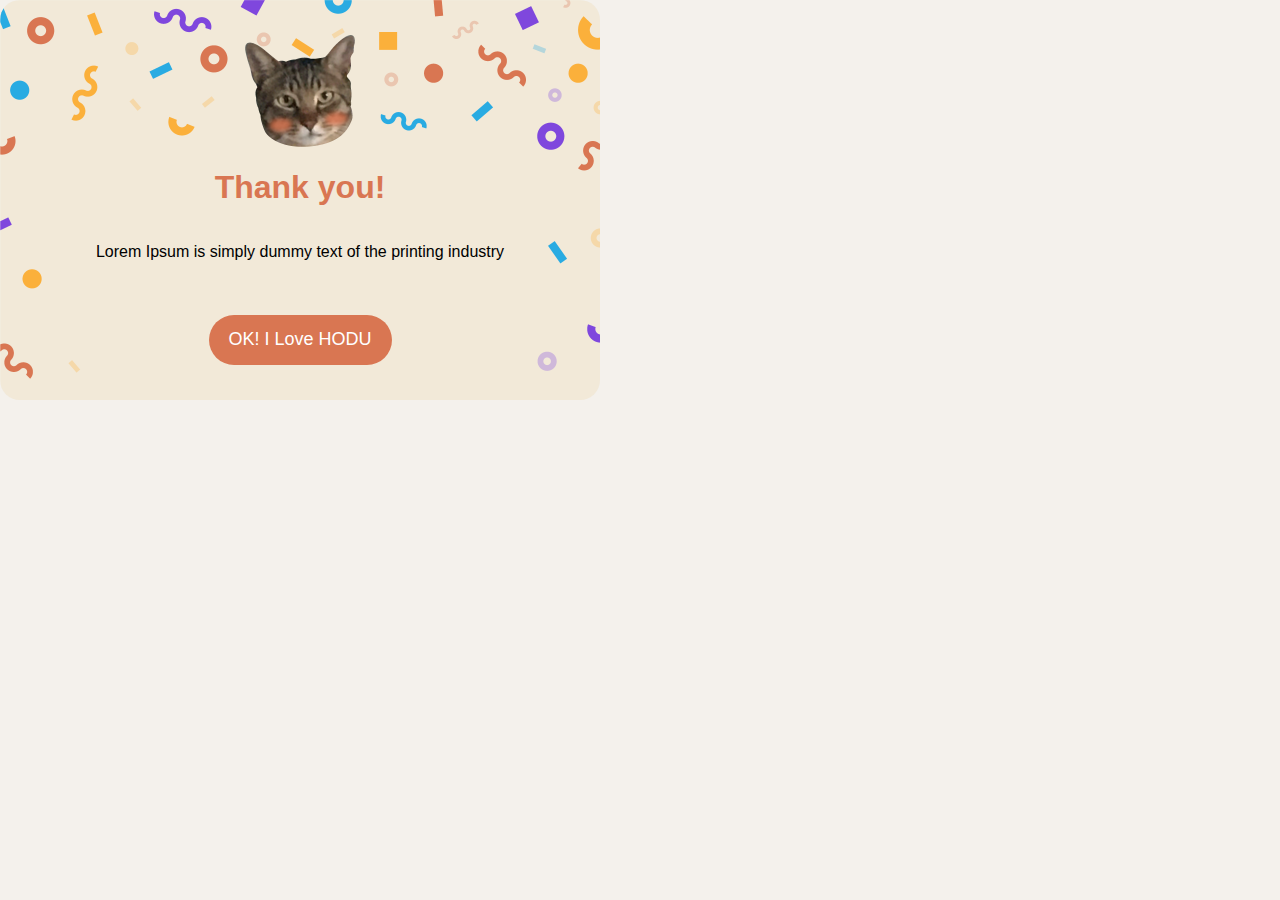
<file: hodu/modal.html>
<!DOCTYPE html>
<html lang="en">
<head>
	<meta charset="UTF-8">
	<meta name="viewport" content="width=device-width, initial-scale=1.0">
	<title>Thank You Modal</title>
	<link rel="stylesheet" href="modal.css">
</head>
<body>
	<div class="modal-content">
		<img src="img/cat_10.png" alt="Cat Image" class="modal-image">
		<h1>Thank you!</h1>
		<p>Lorem Ipsum is simply dummy text of the printing industry</p>
		<button class="modal-button">OK! I Love HODU</button>
	</div>
</body>
</html>
</file>
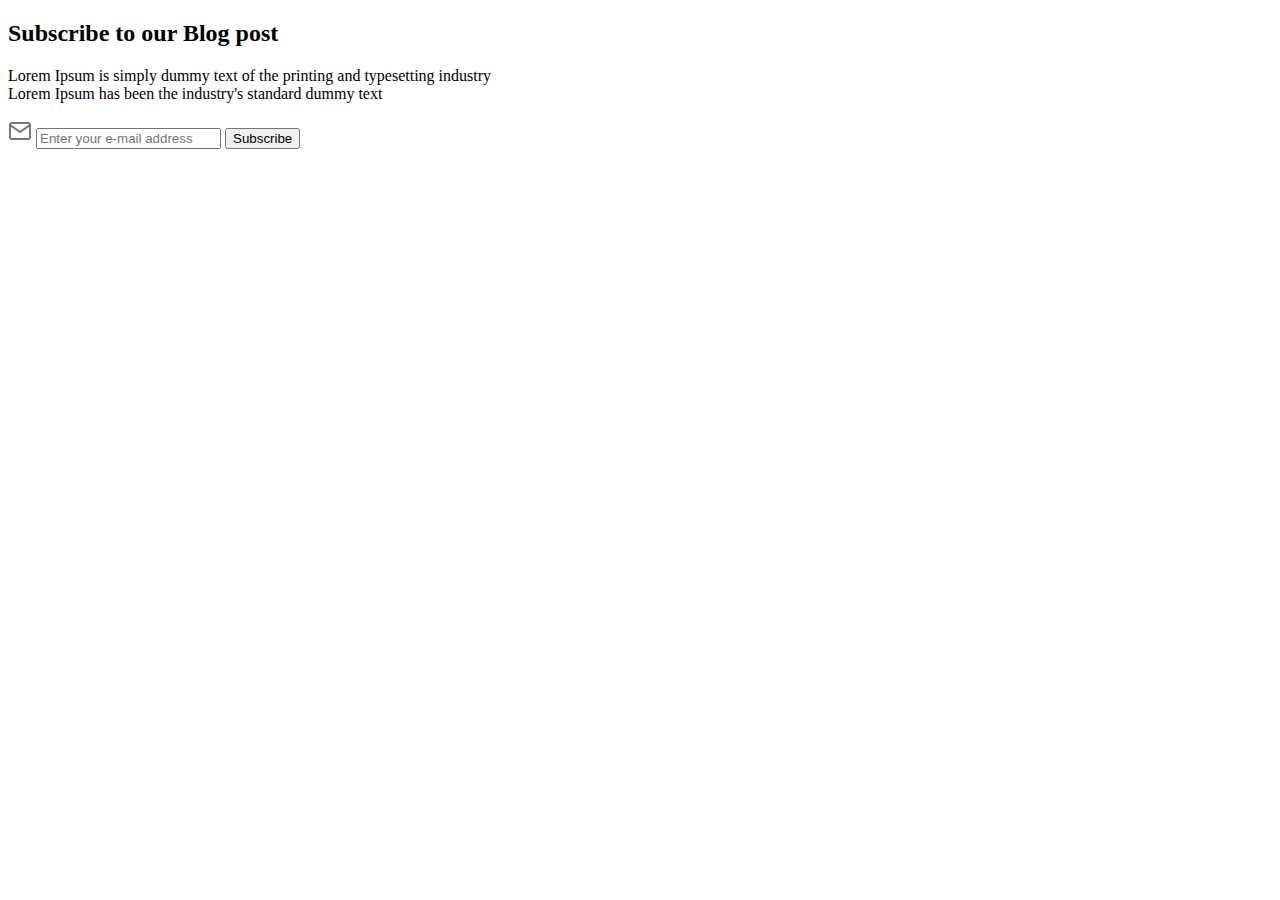
<file: hodu/test-factory/subscribe.html>
<!DOCTYPE html>
<html lang="en">
<head>
	<meta charset="UTF-8">
	<meta name="viewport" content="width=device-width, initial-scale=1.0">
	<title>Subscribe Popup</title>
	<link rel="stylesheet" href="../css/subscribe/subscribe.css">
</head>
<body>
<div class="subscribe-popup">
	<div class="subscribe-content">
		<h2>Subscribe to our Blog post</h2>
		<p>Lorem Ipsum is simply dummy text of the printing and typesetting industry<br>Lorem Ipsum has been the industry's standard dummy text</p>
	</div>
	<div class="subscribe-form">
		<img src="../img/mail.png" alt="mail image">
		<input type="email" placeholder="Enter your e-mail address">
		<button type="submit" class="subscribe-form-button">Subscribe</button>
	</div>
</div>
</body>
</html>
</file>
<file: hodu/modal.css>
body {
  margin: 0;
  padding: 0;
  font-family: Arial, sans-serif;
  background-color: #f4f1ec;
}

h1 {
  color: #D97652;
}

.modal-content {
  display: flex;
  flex-direction: column;
  justify-content: center;
  align-items: center;
  width: 600px;
  height: 400px;
  border-radius: 20px;
  text-align: center;
  position: relative;
  background-image: url("img/background.png");
}

.modal-content p {
  font-size: 16px;
}

.modal-image {
  width: 110px;
  height: 112px;
  display: block;
}


.modal-button {
  width: 183px;
  height: 50px;
  background-color: #d97652;
  color: #fff;
  border: none;
  border-radius: 25px;
  font-size: 18px;
  cursor: pointer;
  margin-top: 38px;
}

.modal-button:hover {
  background-color: #bf4a2b;
}
</file>
<file: hodu/css/subscribe/subscribe.css>
.subscribe-container {
  width: 100%;
  height: 340px;
  background-position: center;
  background-repeat: no-repeat;
  background-size: cover;
  background-image: url("../../img/cat_9.png");
  margin-top: 181px;
  background-color: #F2E9D8;
}

.subscribe-container section {
  display: flex;
  justify-content: center;
  align-content: center;

}

.subscribe-box {
  width: 100%;
  max-width: 1280px;
  top: -50px;
  z-index: 2;
  position: relative;
}

.subscribe-box .subscribe-box-layout {
  display: flex;
  flex-direction: row;
  align-items: center;
  justify-content: space-between;
  background-color: #263140;
  border-radius: 30px;
  padding: 50px 64px 51px 58px;
}

.subscribe-box .subscribe-box-layout .subscribe-box-layout-text {
  display: flex;
  flex-direction: column;
  gap: 18px;
}

.subscribe-box .subscribe-box-layout .subscribe-box-layout-text h1 {
  color: #ffffff;
  font-size: 36px;
  font-weight: 700;
}

.subscribe-box .subscribe-box-layout .subscribe-box-layout-text p {
  color: #ffffff;
  font-size: 14px;
  font-weight: 400;
}

.subscribe-box-layout form {
  width: 100%;
  max-width: 540px;
}

.subscribe-box-layout input {
  font-size: 16px;
  font-weight: 400;
  line-height: 20px;
  color: #767676;
  padding-top: 20px;
  padding-bottom: 20px;
  padding-left: 64px;
  width: calc(100% - 64px);
  border-radius: 60px;
}

.input-email-label {
  position: relative;
}

.input-email-label .input-email-icon {
  position: absolute;
  left: 26px;
  top: -3.5px;
}

.input-email-label .input-email-icon img{
  width: 24px;
  height: 24px;
}

.input-email-label .input-submit-button {
  position: absolute;
  top: -15px;
  right: 6px;
}

.scroll-top-btn {
  width: 40px;
  height: 40px;
  border-radius: 50px;
  margin-left: 90%;
  border: 0;
  z-index: 2;
  background-image: url("../../img/keyboard_arrow_up-1.png");
}

.scroll-top-btn:hover {
  background-image: url("../../img/keyboard_arrow_up.png");
}
</file>
